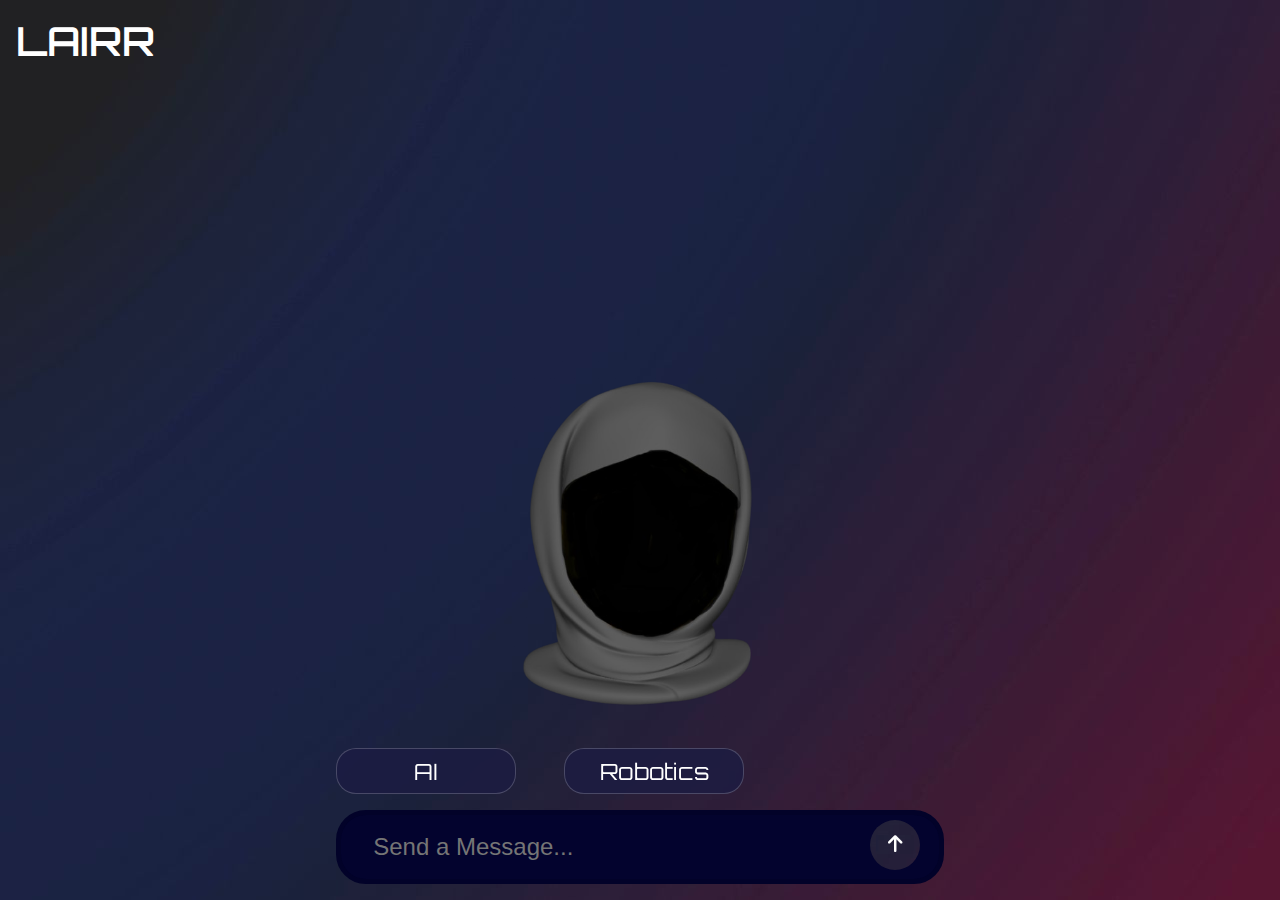
<file: index.html>
<!DOCTYPE html>
<html lang="en">
<head>
  <meta charset="UTF-8" />
  <meta name="viewport" content="width=device-width, initial-scale=1.0" />
  <title>LAIRR - AI Avatar</title>
  <link rel ="stylesheet" href="newstyle.css">
  <link rel="stylesheet" href="https://cdnjs.cloudflare.com/ajax/libs/font-awesome/6.5.0/css/all.min.css">
  <style>@import url('https://fonts.googleapis.com/css2?family=Orbitron:wght@400..900&display=swap');</style>
</head>
<body>
    <h1>LAIRR</h1>
    <div class="chat">
      <div class="hijab"> </div>
      <div class="suggestions">
        <div class="sample">AI</div>
        <div class="sample">Robotics</div>
      </div>

        <input id=text-box type="text" placeholder="Send a Message...">
        <button id="button">
          <i class="fa fa-arrow-up"></i>
        </button>
    </div>
</body>
</html>
</file>
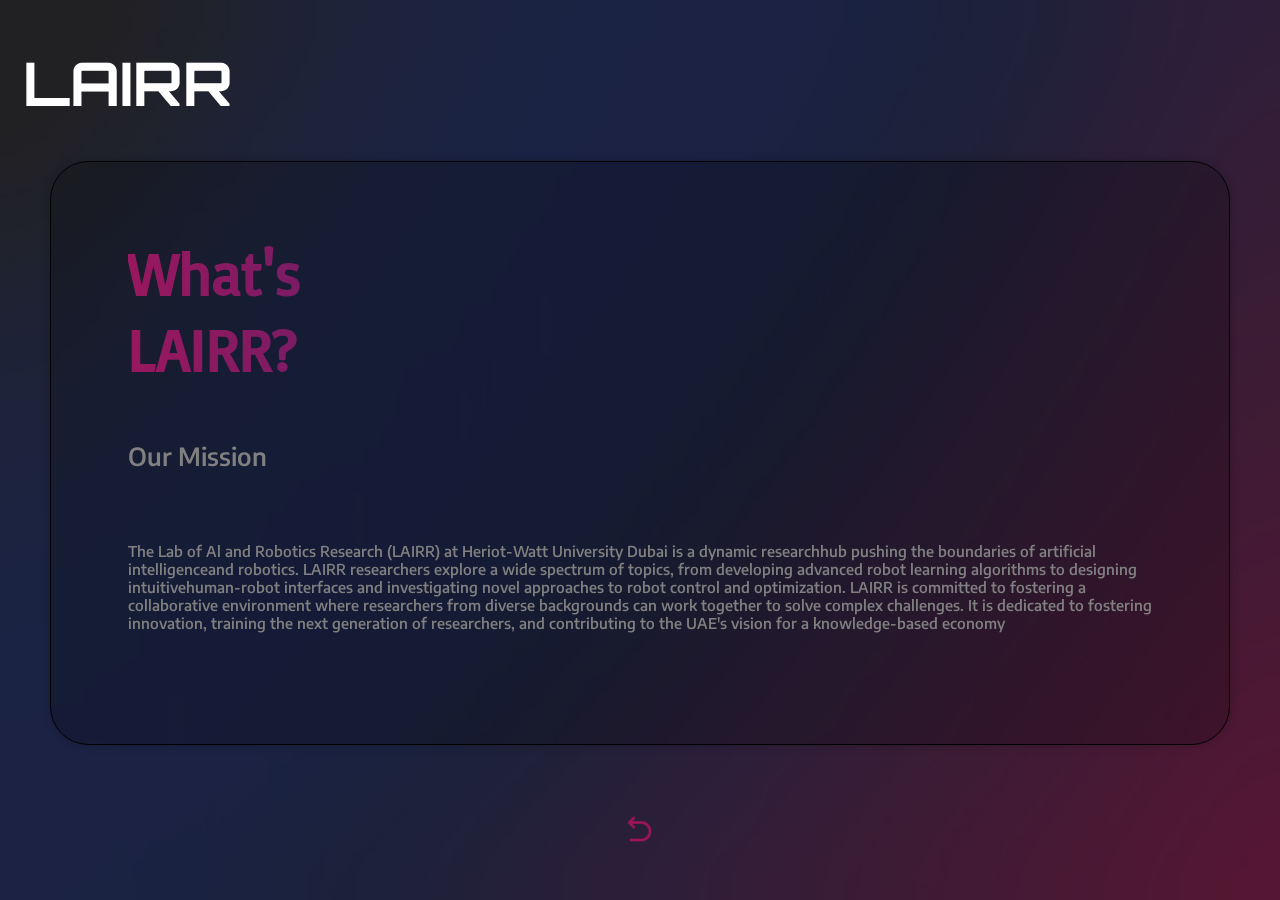
<file: aboutus.html>
<!DOCTYPE html>
<html lang="en">
<head>
    <meta charset="UTF-8">
    <meta name="viewport" content="width=device-width, initial-scale=1.0">
    <title>LAIRR About Us</title>
    <link rel="stylesheet" href="aboutus.css">
</head>
<body>
    <div id="LAIRRLOGO">
        <link rel="preconnect" href="https://fonts.googleapis.com">
        <link rel="preconnect" href="https://fonts.gstatic.com" crossorigin>
        <link href="https://fonts.googleapis.com/css2?family=Orbitron:wght@400..900&display=swap" rel="stylesheet">
        <h1>LAIRR</h1>
    </div>
    <div id="main-container">
        <link rel="preconnect" href="https://fonts.googleapis.com">
        <link rel="preconnect" href="https://fonts.gstatic.com" crossorigin>
        <link href="https://fonts.googleapis.com/css2?family=Encode+Sans:wght@100..900&display=swap" rel="stylesheet">
        <div id="Heading">
            <link rel="preconnect" href="https://fonts.googleapis.com">
            <link rel="preconnect" href="https://fonts.gstatic.com" crossorigin>
            <link href="https://fonts.googleapis.com/css2?family=Basic&display=swap" rel="stylesheet">
            <h1>What's<br>LAIRR?</h1>
        </div>
        <div id="mission">
            <h3>Our Mission</h3>
        </div>
        <div id="maintext">
            <p>The Lab of Al and Robotics Research (LAIRR) at Heriot-Watt University Dubai 
                is a dynamic researchhub pushing the boundaries of artificial intelligenceand 
                robotics. LAIRR researchers explore a wide spectrum of topics, from developing 
                advanced robot learning algorithms to designing intuitivehuman-robot interfaces 
                and investigating novel approaches to robot control and optimization. LAIRR is 
                committed to fostering a collaborative environment where researchers from diverse 
                backgrounds can work together to solve complex challenges. It is dedicated to 
                fostering innovation, training the next generation of researchers, and contributing 
                to the UAE's vision for a knowledge-based economy</p>
        </div>
    </div>
    <div id="back-container">
        <div id="back">
            <a href="../Landing Page/landing.html"><img src="back.png" alt="Back Button"></a>
        </div>
    </div>
</body>
</html>
</file>
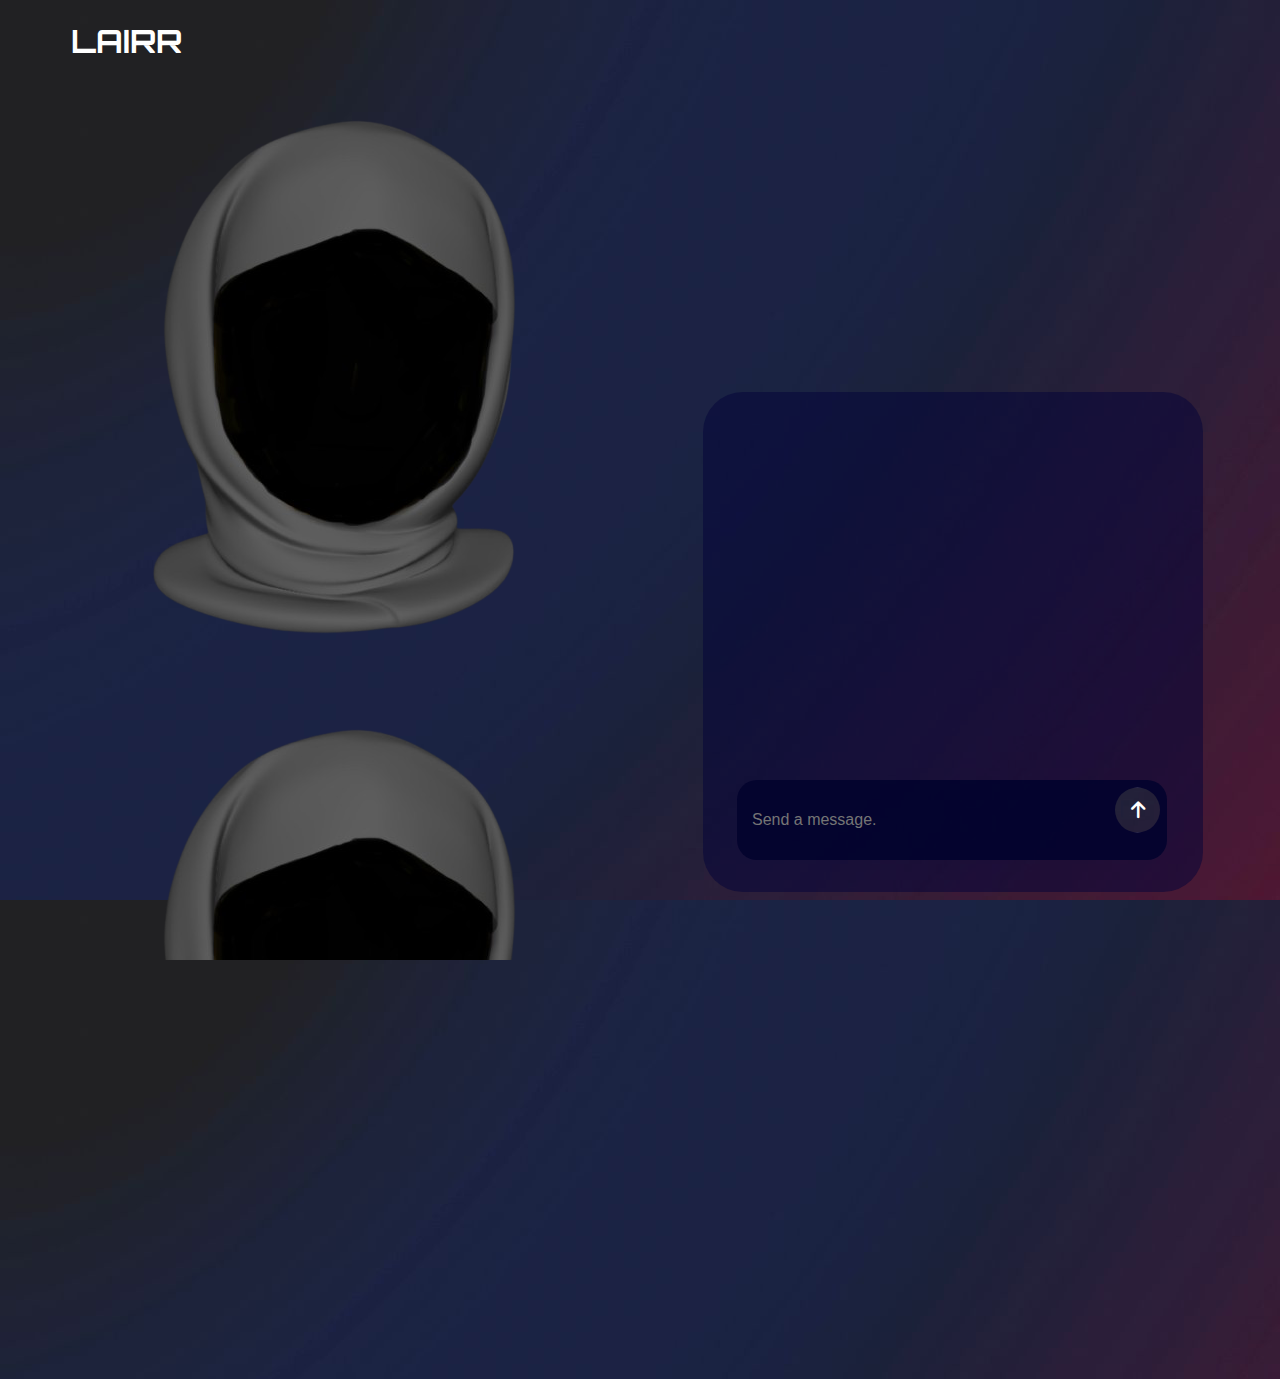
<file: chat2.html>
<!DOCTYPE html>
<html lang="en">
<head>
  <meta charset="UTF-8" />
  <meta name="viewport" content="width=device-width, initial-scale=1.0" />
  <title>LAIRR - AI Avatar</title>
  <link rel ="stylesheet" href="chat2.css">
  <link rel="stylesheet" href="https://cdnjs.cloudflare.com/ajax/libs/font-awesome/6.5.0/css/all.min.css">
  <style>@import url('https://fonts.googleapis.com/css2?family=Orbitron:wght@400..900&display=swap');</style>
</head>
<body>
    <h1>LAIRR</h1>
    <div class="hijab"></div>
    <div class="chat">
        <input class="message" type="text" placeholder="Send a message.">
        <button id="button">
          <i class="fa fa-arrow-up"></i>
        </button>
    </div>

</body>
</html>
</file>
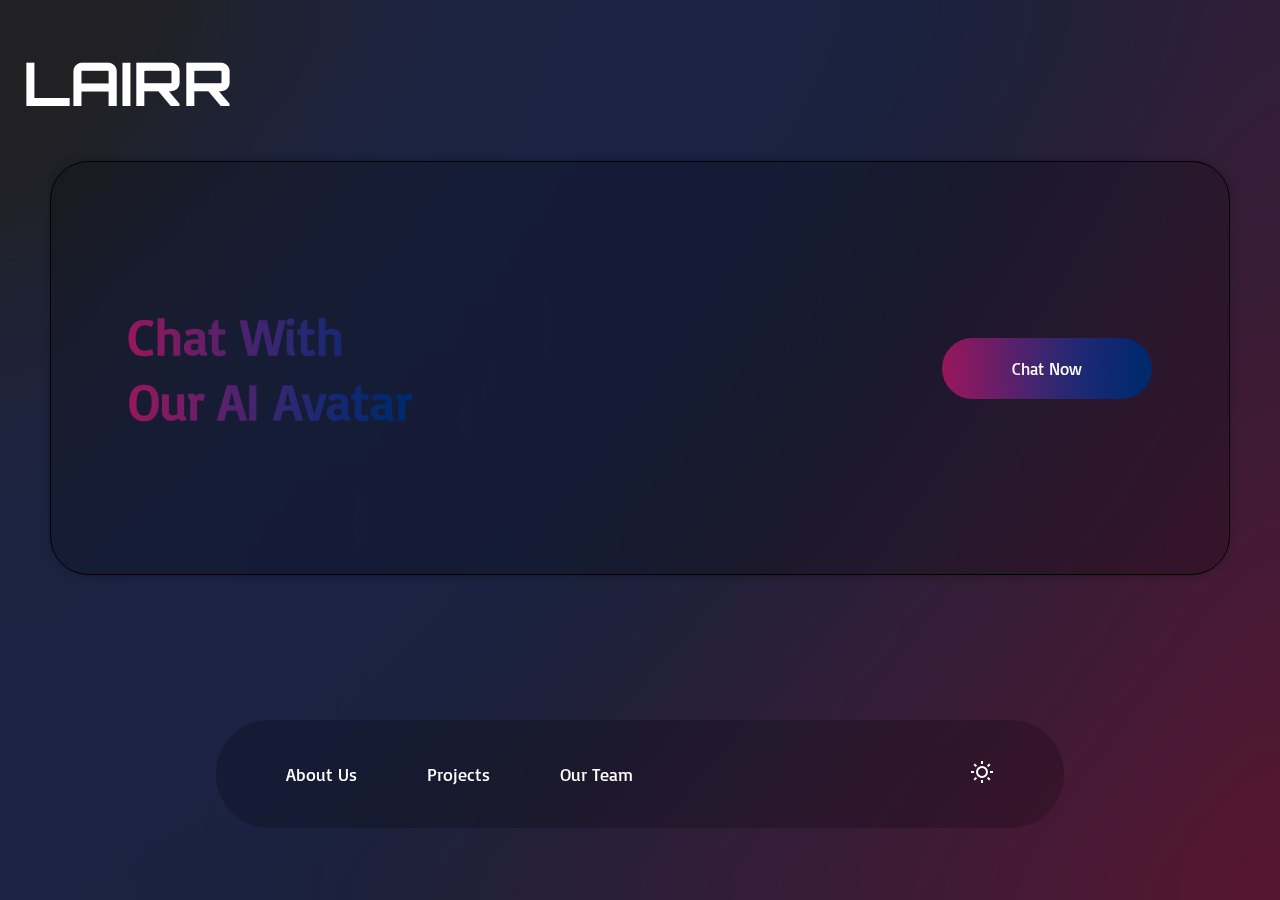
<file: landing.html>
<!DOCTYPE html>
<html lang="en">
<head>
    <meta charset="UTF-8">
    <meta name="viewport" content="width=device-width, initial-scale=1.0">
    <title>LAIRR Landing</title>
    <link rel="stylesheet" href="landing.css">
</head>
<body>
    <div id="LAIRRLOGO">
        <link rel="preconnect" href="https://fonts.googleapis.com">
        <link rel="preconnect" href="https://fonts.gstatic.com" crossorigin>
        <link href="https://fonts.googleapis.com/css2?family=Orbitron:wght@400..900&display=swap" rel="stylesheet">
        <h1>LAIRR</h1>
    </div>
        <div id="main-container">
            <div class="chat-row">
                <link rel="preconnect" href="https://fonts.googleapis.com">
                <link rel="preconnect" href="https://fonts.gstatic.com" crossorigin>
                <link href="https://fonts.googleapis.com/css2?family=Basic&display=swap" rel="stylesheet">
                <h3>Chat With <br>Our AI Avatar</h3>
                <a href="../Chat Page/chat.html">
                    <button class="chat-button">Chat Now</button>
                </a>
            </div>
        </div>

        <div id="secondary-container">
            <div id="navbar">
                <div class="nav-links">
                    <a href="../About Us/aboutus.html">About Us</a>
                    <a href="">Projects</a>
                    <a href="">Our Team</a>
                </div>
            <div id="light">
                <a href=""><img src="sun-line.png"></a>
            </div>
            </div>
        </div>
</body>
</html>
</file>
<file: newstyle.css>
/* General Styles */
body {
    background-image: url("background.jpg");
    background-size: cover;
    background-position: center;
    margin: 0;
    padding: 0;
    font-family: "Orbitron", sans-serif;
    display: flex;
    flex-direction: column;
    align-items: center;
    justify-content: center;
    height: 100vh;
    box-sizing: border-box;
    overflow: hidden;
}

/* Heading */
h1 {
    font-family: "Orbitron", sans-serif;
    font-optical-sizing: auto;
    font-weight: 600;
    font-style: normal;
    color: white;
    margin: 1rem;
    position: absolute;
    top: 0;
    left: 0;
    text-align: left;
}

/* Hijab Section */
.hijab {
    display: flex;
    justify-content: center;
    align-items: center;
    background-image: url("hijab.png");
    width: 400px;
    height: 400px;
    background-size: contain; 
    background-repeat: no-repeat;
    background-position: center;
    position: absolute;
    top: -100%;
    left: 50%;
    transform: translate(-50%, -50%);
    z-index: 10; 
}

/* Chat Section */
.chat {
    display: flex;
    flex-direction: column;
    width: 100%;
    max-width: 900px;
    align-items: center;
    justify-content: flex-end; 
    position: absolute;
    bottom: 0;
    padding: 1rem;
    box-sizing: border-box;
}

/* Navy Blue Text Box */
#text-box {
    width: 70%;
    max-width: 700px;
    padding: 1rem;
    border: 5px solid rgb(2, 2, 41);
    border-radius: 30px;
    font-size: 1rem;
    background: rgb(3, 3, 46);
    color: white;
    backdrop-filter: blur(10px);
    box-sizing: border-box;
    position: relative;
    display: flex;
    align-items: center; 
}

/* Button */
#button {
    position: absolute;
    border-radius: 50%;
    width: 45px;
    height: 45px;
    right: 170px; 
    top: 70%; 
    transform: translateY(-50%);
    background-image: url("button.png");
    color: white;
    border: none;
    font-size: 1.2rem;
    cursor: pointer;
}

#button i {
    display: flex;
    align-items: center;
    justify-content: center;
    background-image: url("button.png");
}

#button:hover {
    background-color: rgba(82, 24, 175, 0.7);
    box-shadow: 0 0 10px rgba(82, 24, 175, 0.7);
}

/* Suggestions */
.suggestions {
    display: flex;
    gap: 1rem;
    margin-top: 1rem; 
    margin-bottom: 1rem;
    justify-content: flex-start; 
    width: 70%; 
    max-width: 700px;
    box-sizing: border-box;
}

.sample {
    width: 100px;
    padding: 0.5rem;
    background: rgba(27, 27, 66, 0.8);
    color: white;
    border-radius: 20px;
    font-size: 1rem; 
    text-align: center;
    backdrop-filter: blur(5px);
    border: 1px solid rgba(255, 255, 255, 0.2);
    box-sizing: border-box;
}

/* Media Queries for Smaller Screens */
@media screen and (max-width: 768px) {
    h1 {
        font-size: 1.5rem;
    }

    .hijab {
        width: 300px;
        height: 300px;
        top: -100%; 
    }

    #text-box {
        width: 90%;
        padding: 0.5rem;
    }

    #button {
        width: 30px;
        height: 30px;
        right: 60px;
    }

    .suggestions {
        width: 90%; 
        gap: 0.5rem;
    }

    .sample {
        font-size: 0.9rem;
    }
}
@media screen and (min-width: 1200px) {
    h1 {
        font-size: 2.5rem; 
    }

    .hijab {
        width: 30vw; 
        height: 30vw;
        top: -90%; 
    }

    #text-box {
        font-size: 1.5rem; 
        padding: 2rem; 
        height:1rem;
    }

    #button {
        width: 50px; 
        height: 50px;
    }

    .suggestions {
        gap: 3rem; 
    }

    .sample {
        width: 180px; 
        font-size: 1.4rem; 
    }
}
</file>
<file: aboutus.css>
body {
    background-image: url("mainbg.png");
    background-size: cover;
    background-repeat: no-repeat;
    background-position: center;
    backdrop-filter: blur(50px);
    -webkit-backdrop-filter: blur(50px);
    min-height: 100vh;
    margin: 0;
    display: flex;
    flex-direction: column;
    align-items: center;
    position: relative;
}

#LAIRRLOGO h1 {
    font-size: clamp(2.5rem, 5vw, 60px);
    font-family: "Orbitron", serif;
    color: white;
    padding-right: clamp(0px, 80vw, 1100px); 
    margin-top: clamp(30px, 5vh, 50px);
}

#main-container {
    background: rgba(0, 0, 0, 0.2);
    backdrop-filter: blur(10px);
    -webkit-backdrop-filter: blur(10px);
    border-radius: 3vw;
    padding: clamp(60px, 8vh, 120px) clamp(40px, 6vw, 100px);
    width: 80%;
    max-width: 1200px; 
    border: 1px solid black;
    box-shadow: 0 0 10px rgba(0, 0, 0, 0.2);
    margin-top: 0;
    min-height: 20vh;
    display: flex;
    flex-direction: column;
    justify-content: center;
}


#main-container h1 {
    font-family: "Basic", sans-serif;
    font-size: clamp(2.5rem, 5vw, 60px);
    margin: 0;
    color: transparent;
    background-image: url(buttonbg.png);
    background-size: cover;
    background-position: right;
    background-clip: text;
    -webkit-background-clip: text;
    -webkit-text-fill-color: transparent;
}

#main-container h3 {
    color: gray;
    font-family: "Encode Sans", sans-serif;
    font-weight: 575;
    margin-top: clamp(40px, 6vh, 75px);
    font-size: clamp(18px, 2vw, 25px);
}

#main-container p {
    color: gray;
    font-family: "Encode Sans", sans-serif;
    font-weight: 550;
    margin-top: clamp(30px, 5vh, 55px);
    margin-bottom: clamp(30px, 5vh, 40px);
    font-size: clamp(12px, 1.2vw, 15px);
}

#back-container {
    position: fixed;
    bottom: clamp(30px, 5vh, 50px);
    display: flex;
    justify-content: center;
    width: 100%;
}

#back {
    width: clamp(20px, 3vw, 30px);
    height: clamp(30px, 6vh, 50px);
}

#back:hover {
    transform: scale(1.1);
}

#back img {
    width: 100%;
    height: 100%;
    object-fit: contain;
}
</file>
<file: chat2.css>
body{
    background-image: url("mainbg.png");
    height:150vh;
}

h1{
    color:white;
    font-family: "Orbitron", serif;
    font-size:normal;
    margin-left: 5%;
}

.hijab{
    display:flex;
    height:65%;
    width:32%;
    margin-left: 10%;
    background-image: url("hijab.png");
}
.body{
    background-image: url("mainbg.png");
    height:150vh;
}

h1{
    color:white;
    font-family: "Orbitron", serif;
    font-size:normal;
    margin-left: 5%;
}

.hijab{
    display:flex;
    height:65%;
    width:32%;
    margin-left: 10%;
    background-image: url("hijab.png")
}
.chat {
    display: flex;
    flex-direction: column; 
    align-items: flex-start; 
    width: 500px;
    height: 500px;
    background-color: rgba(3, 3, 58, 0.521);
    margin-top: -45%;
    margin-left: 55%;
    border-radius: 40px;
    padding: 20px; 
    box-sizing: border-box;
}

.message {
    width: 400px;
    height:50px; 
    border-radius: 20px;
    margin-top: 80%;
    margin-left:3%;
    background-color:rgba(3, 3, 46, 0.936);
    border-width: 0px;
    padding:15px;
    font-size: 1rem;
}

#button {
    position: absolute;
    border-radius: 50%;
    width: 45px;
    height: 45px;
    right: 120px; 
    top: 90%; 
    transform: translateY(-50%);
    background-image: url("button.png");
    color: white;
    border: none;
    font-size: 1.2rem;
    cursor: pointer;
}
#button i {
    display: flex;
    align-items: center;
    justify-content: center;
    background-image: url("button.png");
}

#button:hover {
    background-color: rgba(82, 24, 175, 0.7);
    box-shadow: 0 0 10px rgba(82, 24, 175, 0.7);
}
</file>
<file: landing.css>
body {
    background-image: url("mainbg.png");
    background-size: cover;
    background-repeat: no-repeat;
    background-position: center;
    backdrop-filter: blur(50px);
    -webkit-backdrop-filter: blur(50px);
    min-height: 100vh;
    margin: 0;
    display: flex;
    flex-direction: column;
    align-items: center;
    position: relative;
}

#LAIRRLOGO h1 {
    font-size: clamp(2.5rem, 5vw, 60px);
    font-family: "Orbitron", serif;
    color: white;
    padding-right: clamp(0px, 80vw, 1100px); 
    margin-top: clamp(30px, 5vh, 50px);
}

#main-container {
    background: rgba(0, 0, 0, 0.2);
    backdrop-filter: blur(10px);
    -webkit-backdrop-filter: blur(10px);
    border-radius: 3vw;
    padding: clamp(60px, 8vw, 120px) clamp(40px, 6vw, 100px);
    width: 80%;
    max-width: 1200px; 
    border: 1px solid black;
    box-shadow: 0 0 10px rgba(0, 0, 0, 0.2);
    margin-top: 0;
    
    min-height: 23vh; 
    justify-content: center;
    display: flex;
    flex-direction: column;

}

.header-content {
    display: flex;
    justify-content: space-between;
    align-items: center;
    gap: clamp(20px, 4vw, 40px);
}

#main-container h3 {
    font-family: "Basic", sans-serif;
    font-size: clamp(2rem, 4vw, 60px);
    margin: 0;
    color: transparent;
    background-image: url(buttonbg.png);
    background-size: cover;
    background-position: center;
    background-clip: text;
    -webkit-background-clip: text;
    -webkit-text-fill-color: transparent;
}

.chat-row {
    display: flex;
    justify-content: space-between;
    align-items: center;
    width: 100%;
}

.chat-button {
    font-size: clamp(14px, 1.5vw, 17px);
    border-radius: 300px;
    padding: clamp(15px, 3vh, 20px) clamp(40px, 7vw, 70px);
    background-image: url("buttonbg.png");
    background-size: cover;
    background-position: center;
    border: none;
    cursor: pointer;
    white-space: nowrap;
    color: white;
    font-family: "Basic", sans-serif;
}

#secondary-container {
    position: fixed;
    bottom: clamp(40px, 8vh, 80px);
    left: 50%;
    transform: translateX(-50%);
    background: rgba(0, 0, 0, 0.2);
    backdrop-filter: blur(10px);
    -webkit-backdrop-filter: blur(10px);
    border-radius: 90px;
    padding: clamp(20px, 5vw, 40px);
    width: 60%;
    max-width: 1000px;
}

#navbar {
    display: flex;
    justify-content: space-between;
    align-items: center;
    width: 100%;
}

.nav-links {
    display: flex;
    justify-content: left;
    flex: 1;
    gap: clamp(30px, 6vw, 70px);
    margin-left: clamp(15px, 3vw, 30px);
}

.nav-links a {
    color: white;
    font-size: clamp(14px, 1.5vw, 18px);
    text-decoration: none;
    font-family: "Basic", sans-serif;
    font-weight: 400;
}

#light {
    margin-left: auto;
    margin-right: clamp(15px, 3vw, 30px);
}

#light img {
    width: clamp(16px, 2vw, 24px);
    height: clamp(16px, 2vw, 24px);
}


@media (max-width: 1200px) {
    #LAIRRLOGO h1 {
        padding-right: 5vw; 
    }
}
</file>
